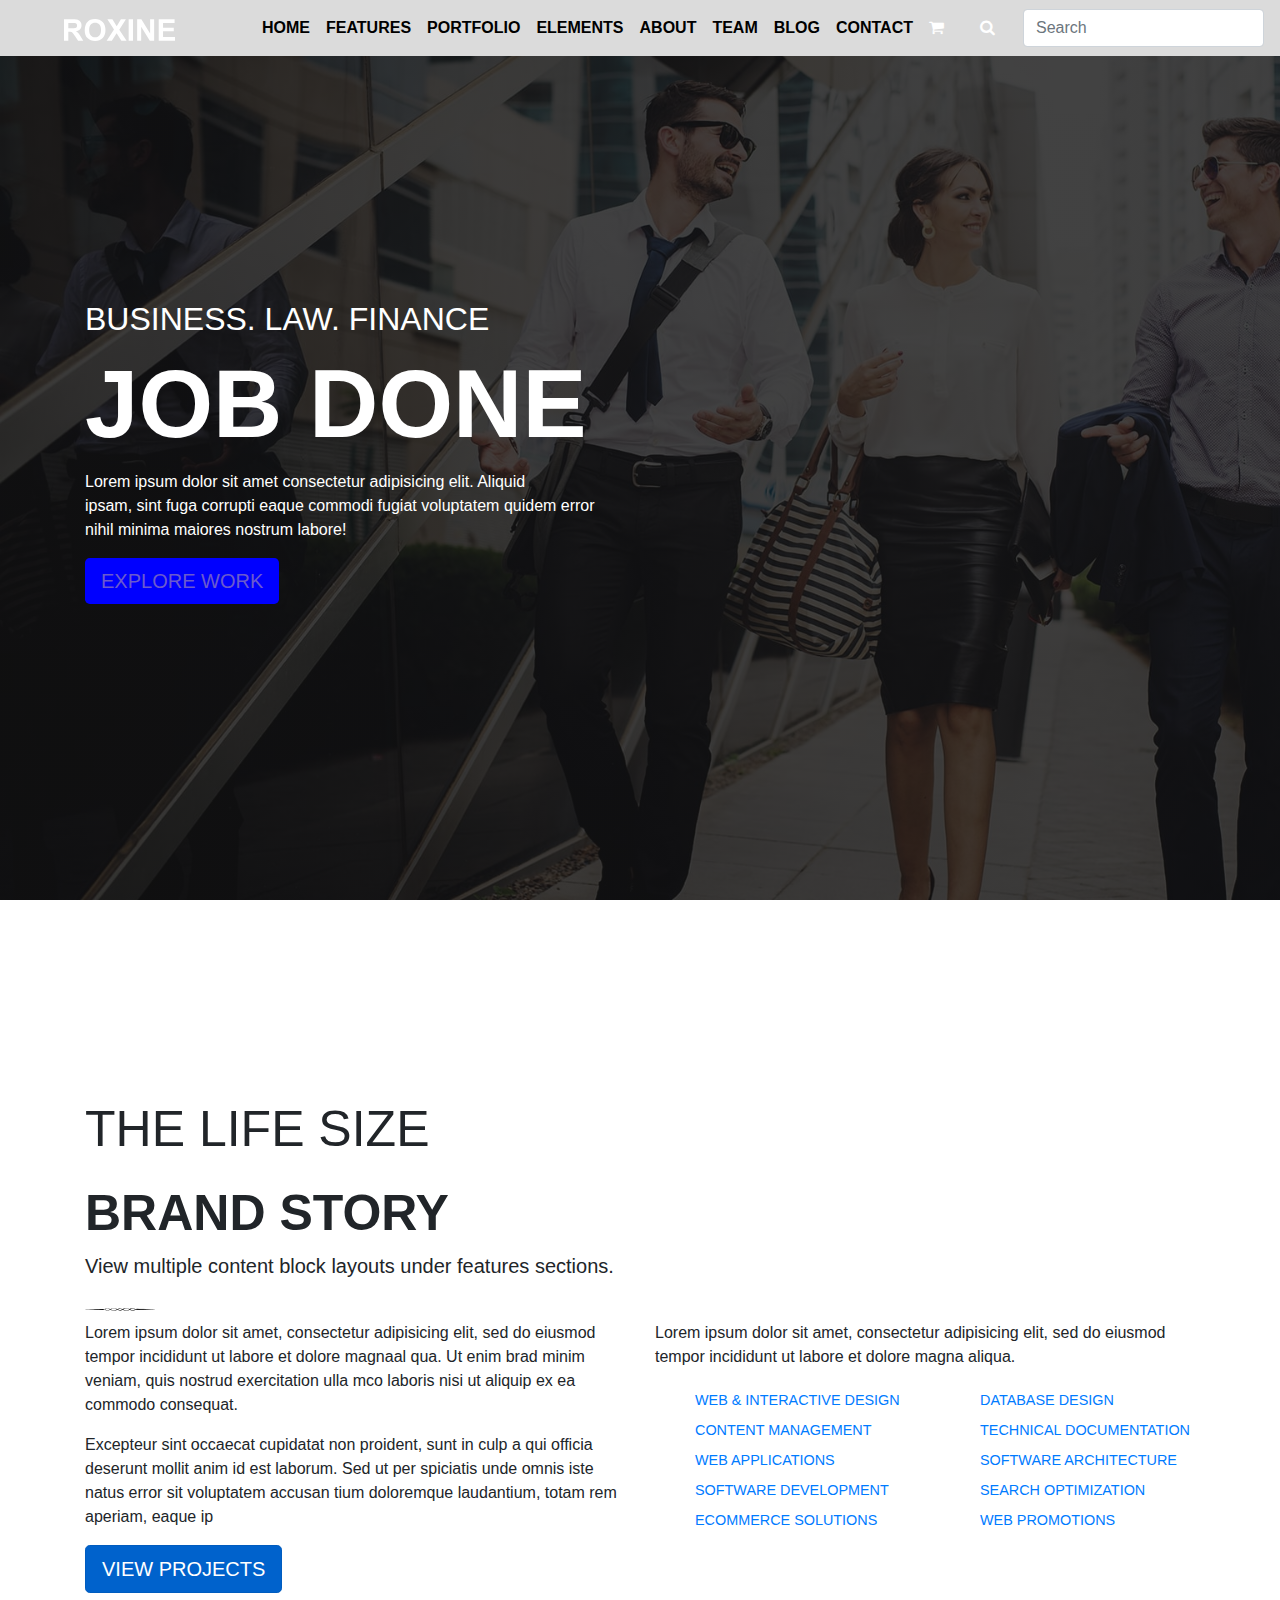
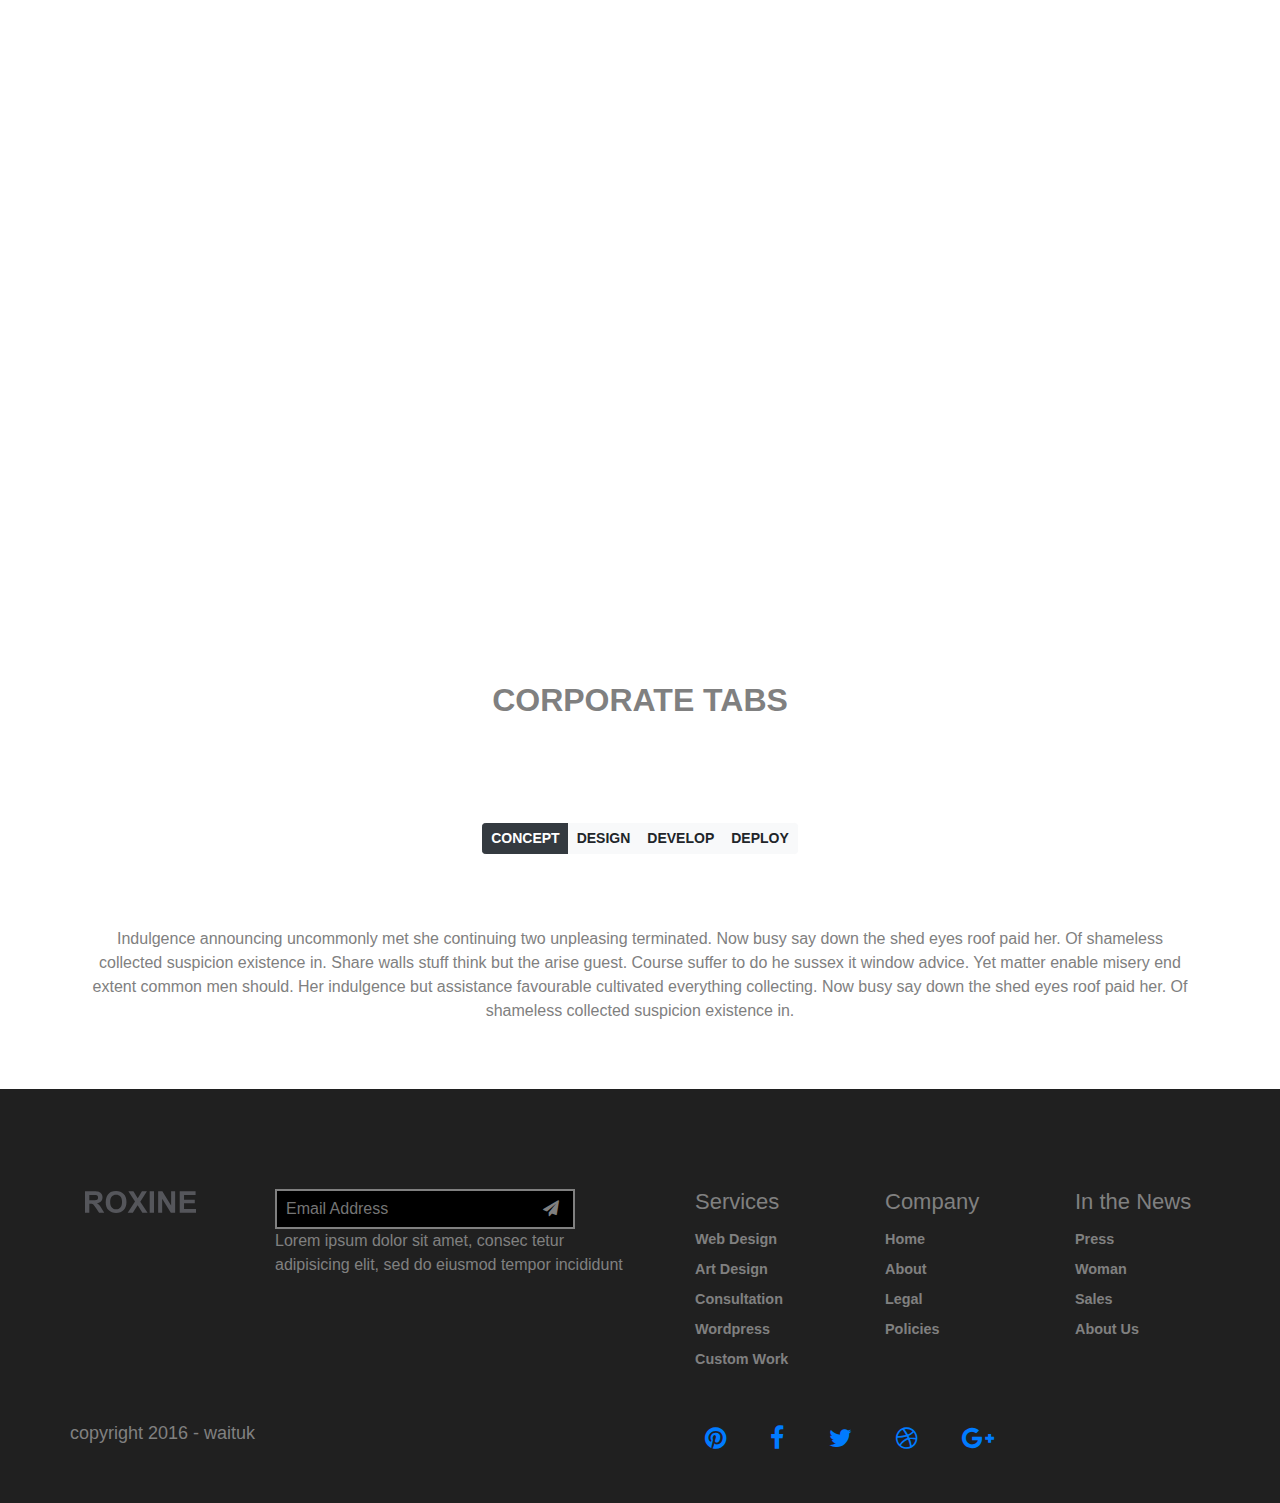
<file: index.html>
<!DOCTYPE html>
<html lang="en">
<head>
    <meta charset="UTF-8">
    <meta name="viewport" content="width=device-width, initial-scale=1.0">
    <meta http-equiv="X-UA-Compatible" content="ie=edge">
    <link rel="stylesheet" href="https://stackpath.bootstrapcdn.com/bootstrap/4.3.1/css/bootstrap.min.css" integrity="sha384-ggOyR0iXCbMQv3Xipma34MD+dH/1fQ784/j6cY/iJTQUOhcWr7x9JvoRxT2MZw1T" crossorigin="anonymous">
    <link rel="stylesheet" href="style.css">
    <link rel="stylesheet" href="fontawe/css/font-awesome.min.css">
    <title>Document</title>
</head>
<body>
    <div class="background-pic">
        <nav class="navbar navbar-expand-lg navbar-light  fixed-top" >
            <a class="navbar-brand pl-5" href="#"><img src="images/logo.svg" class="logo"></a>
            <button class="navbar-toggler" type="button" data-toggle="collapse" data-target="#navbarSupportedContent" aria-controls="navbarSupportedContent" aria-expanded="false" aria-label="Toggle navigation">
                <span class="navbar-toggler-icon"></span>
            </button>
            <div class="collapse navbar-collapse" id="navbarSupportedContent">
                <ul class="navbar-nav ml-auto ">
                    <li class="nav-item">
                        <a class="nav-link text-white" href="#"><b>HOME</b><span class="sr-only">(current)</span></a>
                    </li>
                    <li class="nav-item">
                        <a class="nav-link text-white" href="#"><b>FEATURES</b><span class="sr-only">(current)</span></a>
                    </li>
                    <li class="nav-item">
                        <a class="nav-link text-white" href="#"><b>PORTFOLIO</b><span class="sr-only">(current)</span></a>
                    </li>
                    <li class="nav-item">
                        <a class="nav-link text-white" href="#"><b>ELEMENTS</b><span class="sr-only">(current)</span></a>
                    </li>
                    <li class="nav-item">
                        <a class="nav-link text-white" href="#"><b>ABOUT</b><span class="sr-only">(current)</span></a>
                    </li>
                    <li class="nav-item">
                        <a class="nav-link text-white" href="#"><b>TEAM</b><span class="sr-only">(current)</span></a>
                    </li>
                    <li class="nav-item">
                        <a class="nav-link text-white" href="#"><b>BLOG</b><span class="sr-only">(current)</span></a>
                    </li>
                    <li class="nav-item">
                        <a class="nav-link text-white" href="#"><b>CONTACT</b><span class="sr-only">(current)</span></a>
                    </li>
                    <li class="nav-item">
                        <a class="nav-link text-white" href="#"><i class="fa fa-shopping-cart" style="color: white;"></i></a>
                    </li>
                    <li class="nav-item">
                        <a class="nav-link " href="#"><i class="fa fa-search" style="color: white;" ></i></a>
                    </li>
                </ul>
            </div>
            <div class="navbar-pos-search">
                <input class="form-control mr-sm-2" type="search" placeholder="Search" aria-label="Search">
                <!--<a href="#"><i class="fa fa-search" style="font-size: 30px;"></i></a>
                    <a href="#" class="x-search icon-close-round navbar-link"><i class="waituk-icon-close-round"></i></a> 
            </div> -->
        </nav>
        <Section id="home">   
            <div class="container" style="padding-top: 200px,">
                <div class="row">
                    <div class="col-sm-12 col-md-6">
                        <div class="professional">
                            <h2 class="biz">BUSINESS. LAW. FINANCE</h2>
                            <h1 class="job" style="font-size: 6rem;"><b>JOB DONE</b></h1>
                            <p class="prof2">Lorem ipsum dolor sit amet consectetur adipisicing elit. Aliquid<br>
                            ipsam, sint fuga corrupti eaque commodi fugiat voluptatem quidem error nihil 
                            minima maiores nostrum labore!</p>    
                        </div>
                    </div>
                </div>
                <div>
                <a href="#" class="botton btn btn-primary btn-lg" role="button" aria-pressed="true">EXPLORE WORK</a>
                </div>     
            </div>
        </Section>
    </div>
    <div class="container" style="margin-top: 15%;">
        <div class="row">
            <div class="col-sm-12">
                <p style="font-size: 50px; font-weight: lighter;">THE LIFE SIZE</p>
                <h1 style="font-size: 50px; font-weight: bolder;">BRAND STORY</h1>
                <p style="font-size: 20px;">View multiple content block layouts under features sections.</p>
                <img src="images/divider.png" alt="hip">
            </div>
        </div>
    </div>
    
    <div class="container">
        <div class="row">
            <div class="col-lg-6 col-sm-12 col-md-6">
                <p>
                    Lorem ipsum dolor sit amet, consectetur adipisicing elit, sed do eiusmod tempor incididunt ut labore et dolore magnaal qua. Ut enim brad minim veniam, quis nostrud exercitation ulla mco laboris nisi ut aliquip ex ea commodo consequat.
                </p>
                <p>
                    Excepteur sint occaecat cupidatat non proident, sunt in culp a qui officia deserunt mollit anim id est laborum. Sed ut per spiciatis unde omnis iste natus error sit voluptatem accusan tium doloremque laudantium, totam rem aperiam, eaque ip
                </p>
                <a href="#" class="buttom btn btn-primary btn-lg active" role="button" aria-pressed="true">VIEW PROJECTS</a>
            </div>
            <div class="col-lg-6 col-sm-12 col-md-6">
                <p>Lorem ipsum dolor sit amet, consectetur adipisicing elit, sed do eiusmod tempor incididunt ut labore et dolore magna aliqua.</p>
                <div class="row">
                    <div class="col-sm-12 col-lg-6 col-md-6">
                        <ul class="list-type">
                            <li>
                                <a href="#">WEB & INTERACTIVE DESIGN</a>
                            </li>
                            <li>
                                <a href="#">CONTENT MANAGEMENT</a>
                            </li>
                            <li>
                                <a href="#">WEB APPLICATIONS</a>
                            </li>
                            <li>
                                <a href="#">SOFTWARE DEVELOPMENT</a>
                            </li>
                            <li>
                                <a href="#">ECOMMERCE SOLUTIONS</a>
                            </li>
                        </ul>
                    </div>
                    <div class="col-sm-12 col-lg-6 col-md-6">
                        <ul class="list-type">
                            <li>
                                <a href="#">DATABASE DESIGN</a>
                            </li>
                            <li>
                                <a href="#">TECHNICAL DOCUMENTATION</a>
                            </li>
                            <li>
                                <a href="#">SOFTWARE ARCHITECTURE</a>
                            </li>
                            <li>
                                <a href="#">SEARCH OPTIMIZATION</a>
                            </li>
                            <li>
                                <a href="#">WEB PROMOTIONS</a>
                            </li>
                        </ul>
                    </div>
                </div>
            </div>
        </div>
    </div>
    <div class="header" style="margin-top: 10%;">
        <div class="container text-right">
            <div class="row" style="color: white;">
                <div class="col-sm-12" style="margin-top: 10%;">
                    <p style="font-size: 32px; font-weight: lighter; letter-spacing: 3px;">CORPORATE VENTURES</p>
                    <h2 style="font-size: 55px; font-family: Josefin Sans', 'Helvetica Neue', Helvetica, Arial, sans-serif;">NO COMPROMISE</h2>
                    <p class="pulp"><i>We really love what we do & our work on every project truly reflects that.</i></p>
                    <img src="images/divider-white.png" alt="pickle">
                </div>
            </div>
        </div>
    </div>
    <div class="container tip text-center">
        <div class="row">
            <div class="col-sm-12 col-lg-12 col-md-12">
                <h2 style="color: gray;"><b>CORPORATE TABS</b></h2>
            </div>
        </div>
    </div>
    <div class="container text-center" style="padding-top: 30px; font-size: 80px !important;">
        <div class="row">
            <div class="col-sm-12">
                <div class="btn-group btn-group-sm" role="group" aria-label="..." style="padding-top: 30px;, font-size: 30px !important">
                    <button type="button" class="btn btn-dark"><b>CONCEPT</b></button>
                    <button type="button" class="btn btn-light"><b>DESIGN</b></button>
                    <button type="button" class="btn btn-light"><b>DEVELOP</b></button>
                    <button type="button" class="btn btn-light"><b>DEPLOY</b></button>
                    
                </div>
            </div>
        </div>
    </div>
    <div class="container text-center" style="padding-top: 50px; padding-bottom: 50px; line-height: 24px; color: grey;">
        <p>Indulgence announcing uncommonly met she continuing two unpleasing terminated. Now busy say down the shed eyes roof paid her. Of shameless collected suspicion existence in. Share walls stuff think but the arise guest. Course suffer to do he sussex it window advice. Yet matter enable misery end extent common men should. Her indulgence but assistance favourable cultivated everything collecting. Now busy say down the shed eyes roof paid her. Of shameless collected suspicion existence in.</p>
    </div>


    <!-- footer -->

<div class="house">
    <div class="container">
        <div class="row">
            <div class="col-lg-2 col-sm-12">
                <img src="images/logo-dark.svg" alt="hit">
            </div>
            <div class="col-lg-4 col-sm-12 mt-sm-0 mt-3">
                <input type="text" placeholder="Email Address" style="width: 300px; border: 2px solid gray; background-color: black; height: 40px; padding: 9px;" class="yup"><i class="fa fa-paper-plane" style="margin-left: -2rem;"></i>
                <p>Lorem ipsum dolor sit amet, consec tetur adipisicing elit, sed do eiusmod tempor incididunt</p>
            </div>
            <div class="col-lg-2 col-sm-12">
                <ul class="list-type pump" >
                    <h4 style="font-size: 22px;">Services</h4>
                    <li>
                        <a href="#"><b>Web Design</b></a>
                    </li>
                    <li>
                        <a href="#"><b>Art Design</b></a>
                    </li>
                    <li>
                        <a href="#"><b>Consultation</b></a>
                    </li>
                    <li>
                        <a href="#"><b>Wordpress</b></a>
                    </li>
                    <li>
                        <a href="#"><b>Custom Work</b></a>
                    </li>
                </ul>

            </div>
            <div class="col-lg-2 col-sm-12">
                <ul class="list-type pump" >
                    <h4 style="font-size: 22px;">Company</h4>
                    <li>
                        <a href="#"><b>Home</b></a>
                    </li>
                    <li>
                        <a href="#"><b>About</b></a>
                    </li>
                    <li>
                        <a href="#"><b>Legal</b></a>
                    </li>
                    <li>
                        <a href="#"><b>Policies</b></a>
                    </li>
                </ul>
            </div>
            <div class="col-lg-2 col-sm-12">
                <ul class="list-type pump">
                    <h4 style="font-size: 22px;">In the News</h4>                       
                    <li>
                        <a href="#"><b>Press</b></a>
                    </li>
                    <li>
                        <a href="#"><b>Woman</b></a>
                    </li>
                    <li>
                        <a href="#"><b>Sales</b></a>
                    </li>
                    <li>
                        <a href="#"><b>About Us</b></a>
                    </li>
                </ul>
            </div>
        </div>     
    </div>
    <div class="container" style="color: grey; padding: 30px 0px;">
            <div class="row">
        <div class="col-sm-12 col-lg-6">
            <p style="font-size: 18px;"> copyright 2016 - waituk</p>
        </div>
        <div class="col-sm-12 col-lg-6">
            <ul class="speed" style="list-style-type: none;">
                <li><a href="#" class="pinterest"><i class="fa fa-pinterest"></i></a></li>
                <li><a href="#" class="facebook"><i class="fa fa-facebook"></i></a></li>
                <li><a href="#" class="twitter"><i class="fa fa-twitter"></i></a></li>
                <li><a href="#" class="dribble"><i class="fa fa-dribbble"></i></a></li>
                <li><a href="#" class="google"><i class="fa fa-google-plus"></i></a></li>
            </ul>
        </div>
    </div>
    </div>
</div>

    <!-- <div class="container body">
            <div class="d-flex flex-row bd-highlight mb-3">
                <div class="col-sm-12 col-md-6" style="color: black;">
                    <div>
                        <h5 class="life">THE LIFE SIZE</h5>
                        <h2 class="brand">
                            <b>BRAND STORY</b>
                        </h2>
                        <P class="view"><i>View multiple content block layouts under features sections.</i></P>
                        <img src="images/divider.png" alt="hip">
                        <div class="writeup">
                            <p>
                                Lorem ipsum dolor sit amet, consectetur adipisicing elit, sed do<br>eiusmod tempor incididunt ut labore et dolore magnaal qua. Ut enim<br>brad minim veniam, quis nostrud exercitation ulla mco laboris nisi ut<br>aliquip ex ea commodo consequat.
                            </p>
                            <p>
                                Excepteur sint occaecat cupidatat non proident, sunt in culp a qui<br>officia deserunt mollit anim id est laborum. Sed ut per spiciatis unde<br> omnis iste natus error sit voluptatem accusan tium doloremque<br>laudantium, totam rem aperiam, eaque ip
                            </p>
                            <div>
                                <a href="#" class="buttom btn btn-primary btn-lg active" role="button" aria-pressed="true">VIEW PROJECTS</a>
                            </div>
                        </div>
                    </div>
                    <div>
                        <div class="write-aside">
                            Lorem ipsum dolor sit amet, consectetur adipisicing elit, sed do<br>eiusmod tempor incididunt ut labore et dolore magna aliqua.
                        </div>
                        <div class="d-flex">
                            <div class="">
                                <ul class="list-type">
                                    <li>
                                        <a href="#">WEB & INTERACTIVE DESIGN</a>
                                    </li>
                                    <li>
                                        <a href="#">CONTENT MANAGEMENT</a>
                                    </li>
                                    <li>
                                        <a href="#">WEB APPLICATIONS</a>
                                    </li>
                                    <li>
                                        <a href="#">SOFTWARE DEVELOPMENT</a>
                                    </li>
                                    <li>
                                        <a href="#">ECOMMERCE SOLUTIONS</a>
                                    </li>
                                </ul>
                            </div>
                        <div class="hilly">
                            <ul class="list-type">
                                <li>
                                    <a href="#">DATABASE DESIGN</a>
                                </li>
                                <li>
                                    <a href="#">TECHNICAL DOCUMENTATION</a>
                                </li>
                                <li>
                                    <a href="#">SOFTWARE ARCHITECTURE</a>
                                </li>
                                <li>
                                    <a href="#">SEARCH OPTIMIZATION</a>
                                </li>
                                <li>
                                    <a href="#">WEB PROMOTIONS</a>
                                </li>
                            </ul>
                        </div>
                    </div>    
                    </div>
                </div>
            </div>
         -->
    




    <script src="https://code.jquery.com/jquery-3.3.1.slim.min.js" integrity="sha384-q8i/X+965DzO0rT7abK41JStQIAqVgRVzpbzo5smXKp4YfRvH+8abtTE1Pi6jizo" crossorigin="anonymous"></script>
    <script src="https://cdnjs.cloudflare.com/ajax/libs/popper.js/1.14.7/umd/popper.min.js" integrity="sha384-UO2eT0CpHqdSJQ6hJty5KVphtPhzWj9WO1clHTMGa3JDZwrnQq4sF86dIHNDz0W1" crossorigin="anonymous"></script>
    <script src="https://stackpath.bootstrapcdn.com/bootstrap/4.3.1/js/bootstrap.min.js" integrity="sha384-JjSmVgyd0p3pXB1rRibZUAYoIIy6OrQ6VrjIEaFf/nJGzIxFDsf4x0xIM+B07jRM" crossorigin="anonymous"></script>
</body>
</html>
</file>
<file: style.css>
body{
   font-display: 'Poppins', 'Helvetica Neue', Helvetica, Arial, sans-serif;
}
.background-pic{
    background-image: linear-gradient(rgba(19, 19, 19, 0.8),rgba(19, 19, 19, 0.8),rgba(19, 19, 19, 0.8)), url(images/big-11.jpg);
    background-size: cover;
    height: 100vh;   
}
.professional{
    font-family: sans-serif;;
    padding-top: 300px;
    align-items: center !important;
    color: white !important;
    /* line-height: 40px; */
}
.botton{
    background-color: blue;
    color: slateblue;
    border: none;
}
.botton:hover{
    background-color: rgb(8, 8, 228);
    color: rgb(60, 60, 201);
    border: none;
}
.list-type{
    list-style: none !important;
    font-size: 0.9rem;
    line-height: 30px;
    
}
.list-type a{
    text-decoration: none;
}
.buttom{
    color: white;
    background-color: white;
}
.buttom:hover{
    background-color: slategray !important;
    color: white !important;
}
.header{
    background-image: linear-gradient(rgba(19, 19, 19, 0.8),rgba(19, 19, 19, 0.8),rgba(19, 19, 19, 0.8)), url(images/big-11.jpg);
    height: 30rem;
    background-size: cover;
    background-attachment: fixed;
}
.tip{
    margin-top: 5rem !important;
}
.btn:hover{
    background-color: black;
    color: white;
    border: none !important;
}
.fa{
    margin-right: 20px;
}
.pump a{
    color: grey !important;
}
/* .pump a:hover{
    color: grey;
    background-color: white;
} */
.pulp{
    font-size: 23px;
}
.yup{
    color: chartreuse;
}
.house{
    /* height: 450px; */
    padding-top: 100px;
    color: grey !important;
    background-color: rgb(32, 32, 32);
}
.speed li{
    display: inline;
    padding: 10px !important;
    font-size: 25px;
}
.facebook:hover{
    outline: none !important;
    color: rgb(37, 37, 73) !important;
}
.pinterest:hover{
    color: red !important;
}
.twitter:hover{
    color: rgb(48, 103, 112) !important;
}
.google:hover{
    color: brown !important;
}
.dribble:hover{
    color: pink !important;
}
/* .trials a{
    text-decoration: none;
    list-style: none !important;
} */
.fixed-top{
    background-color: rgb(219, 219, 219) !important;
}
.fixed-top li a{
    color:black !important;

}
</file>
